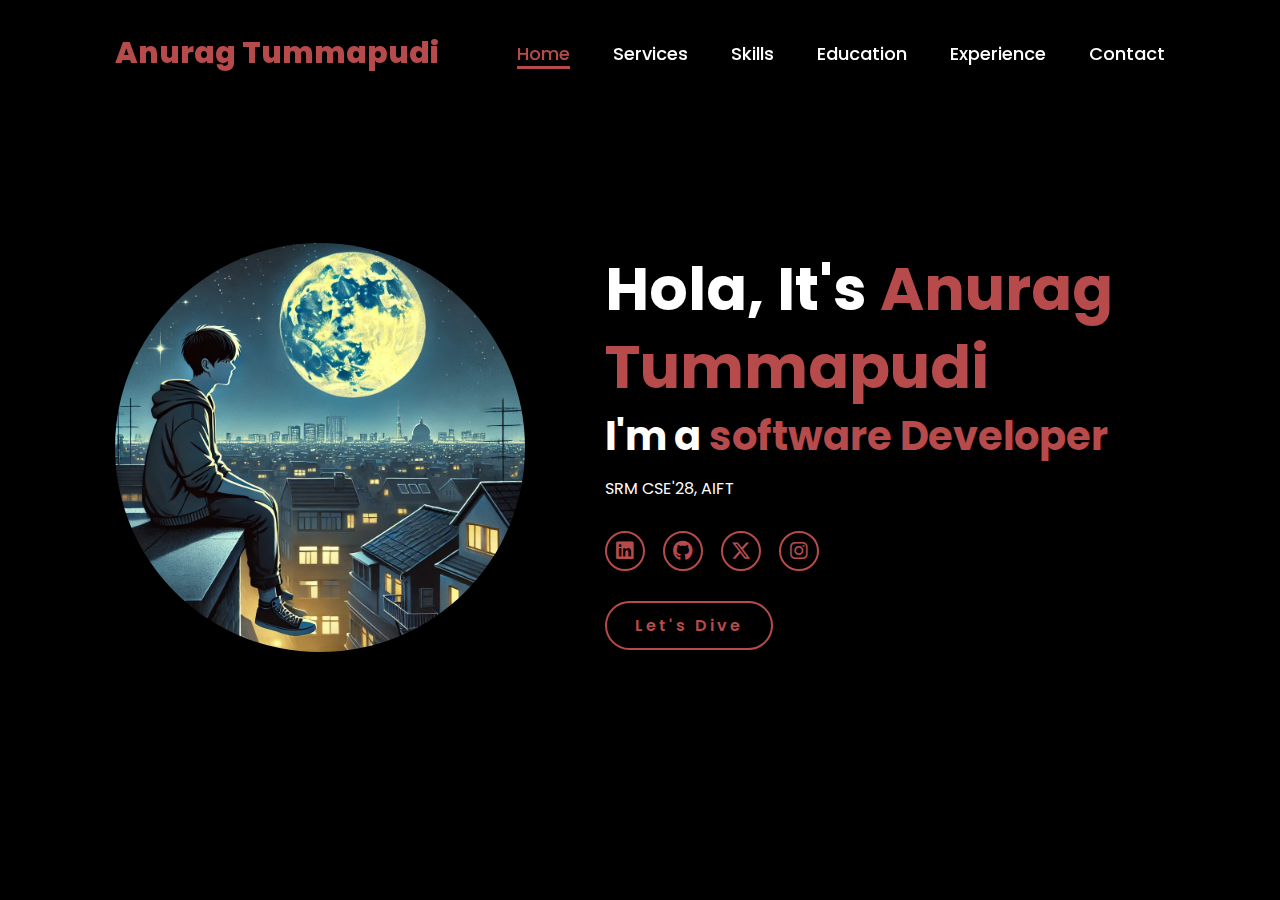
<file: index.html>
<!DOCTYPE html>
<html lang="en">
<head>
  <meta charset="UTF-8" />
  <meta name="viewport" content="width=device-width, initial-scale=1.0"/>
  <link rel="icon" href="Favicon1.png" type="image/x-icon">
  <link rel="stylesheet" href="https://cdnjs.cloudflare.com/ajax/libs/font-awesome/6.5.2/css/all.min.css" />
  <link rel="stylesheet" href="style.css" />
  <title>Portfolio Website</title>
</head>
<body>
  <header>
    <a href="index.html" class="logo">Anurag Tummapudi</a>
    <nav>
      <a href="index.html" class="active">Home</a>
      <a href="services.html">Services</a>
      <a href="skills.html">Skills</a>
      <a href="education.html">Education</a>
      <a href="experience.html">Experience</a>
      <a href="contact.html">Contact</a>
    </nav>
  </header>

  <section class="home">
    <div class="home-img">
      <img src="main.jpg" alt="" />
    </div>
    <div class="home-content">
      <h1>Hola, It's <span>Anurag Tummapudi</span></h1>
      <h3 class="typing-text">I'm a <span></span></h3>
      <p>SRM CSE'28, AIFT</p>
      <div class="social-icons">
        <a href="https://linkedin.com/in/anuragtummapudi"><i class="fa-brands fa-linkedin"></i></a>
        <a href="https://github.com/AnuragTummapudi"><i class="fa-brands fa-github"></i></a>
        <a href="https://x.com/AnuragT24072007"><i class="fa-brands fa-x-twitter"></i></a>
        <a href="https://instagram.com/anurag_tummapudi"><i class="fa-brands fa-instagram"></i></a>
      </div>
      <a href="services.html" class="btn">Let's Dive</a>
    </div>
  </section>
</body>
</html>
</file>
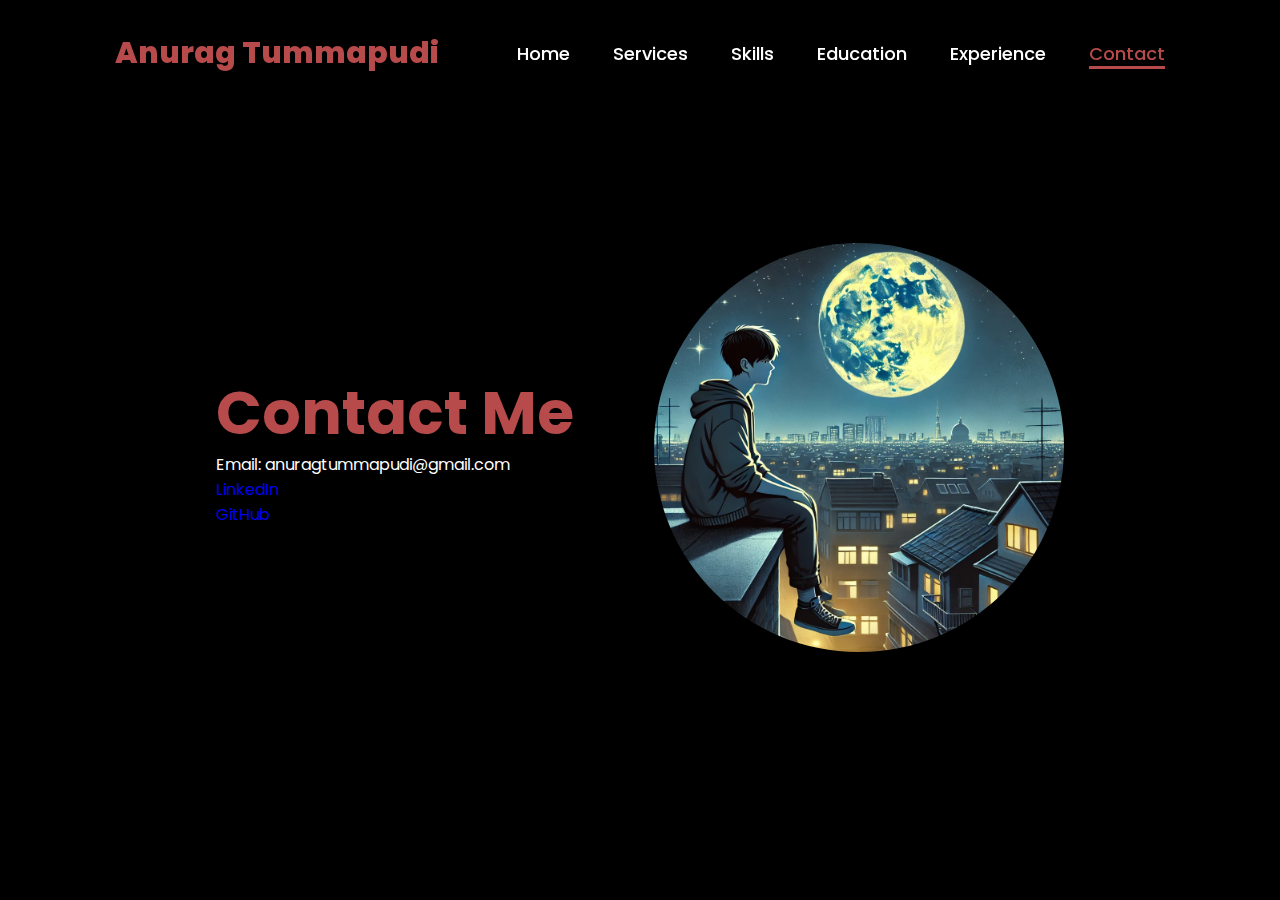
<file: contact.html>
<!DOCTYPE html>
<html lang="en">
<head>
  <meta charset="UTF-8" />
  <meta name="viewport" content="width=device-width, initial-scale=1.0"/>
  <title>Contact | Anurag Tummapudi</title>
  <link rel="stylesheet" href="https://cdnjs.cloudflare.com/ajax/libs/font-awesome/6.5.2/css/all.min.css"/>
  <link rel="stylesheet" href="style.css"/>
</head>
<body>
  <header>
    <a href="index.html" class="logo">Anurag Tummapudi</a>
    <nav>
      <a href="index.html">Home</a>
      <a href="services.html">Services</a>
      <a href="skills.html">Skills</a>
      <a href="education.html">Education</a>
      <a href="experience.html">Experience</a>
      <a href="contact.html" class="active">Contact</a>
    </nav>
  </header>

  <section class="home">
    <div class="home-content">
      <h1><span>Contact Me</span></h1>
      <p style="font-size: 1.6rem; line-height: 2.5rem;">
        Email: anuragtummapudi@gmail.com<br/>
        <a href="https://linkedin.com/in/anuragtummapudi" target="_blank">LinkedIn</a><br/>
        <a href="https://github.com/AnuragTummapudi" target="_blank">GitHub</a><br/>
      </p>
    </div>
    <div class="home-img">
      <img src="main.jpg" alt="">
    </div>
  </section>
</body>
</html>
</file>
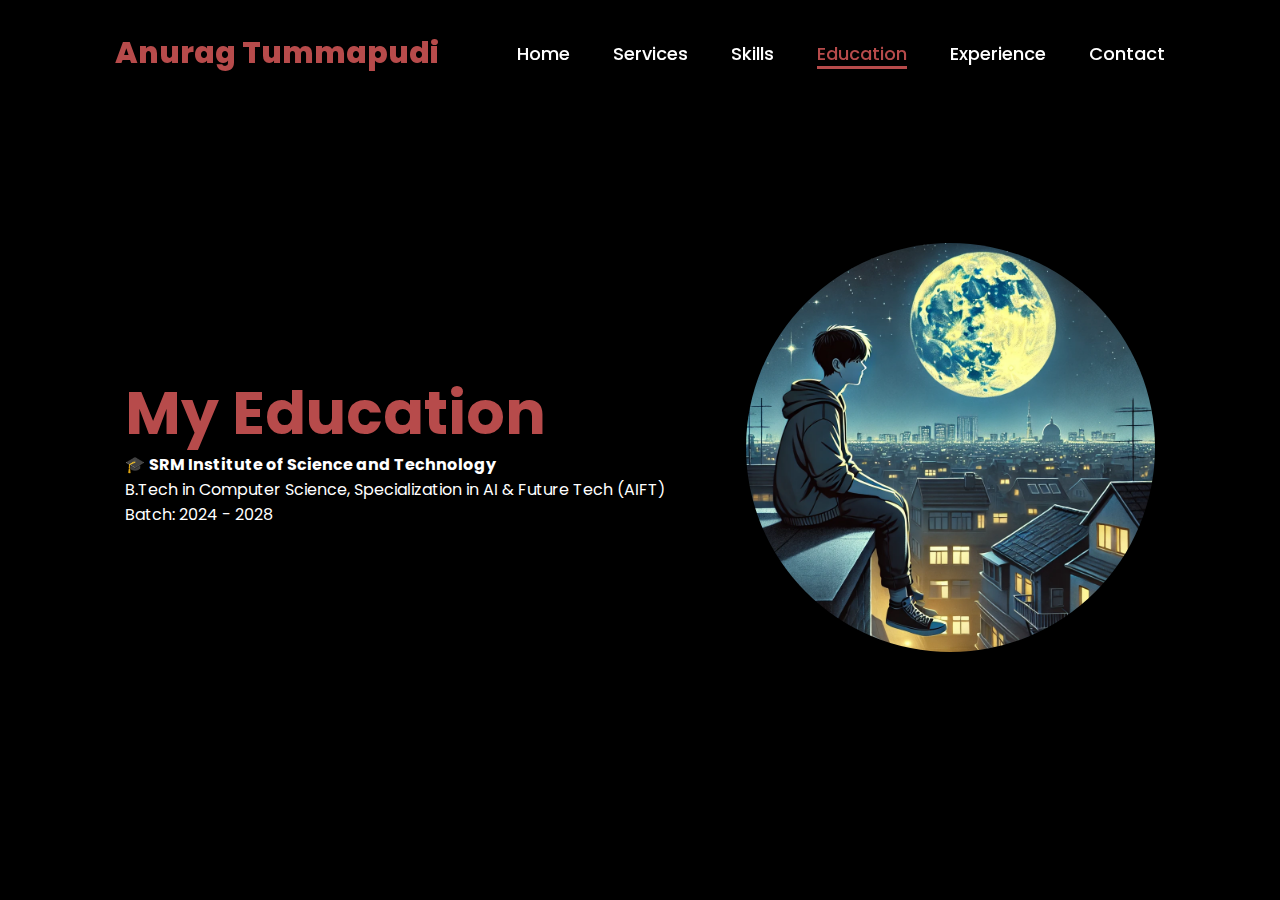
<file: education.html>
<!DOCTYPE html>
<html lang="en">
<head>
  <meta charset="UTF-8" />
  <meta name="viewport" content="width=device-width, initial-scale=1.0"/>
  <title>Education | Anurag Tummapudi</title>
  <link rel="stylesheet" href="https://cdnjs.cloudflare.com/ajax/libs/font-awesome/6.5.2/css/all.min.css"/>
  <link rel="stylesheet" href="style.css"/>
</head>
<body>
  <header>
    <a href="index.html" class="logo">Anurag Tummapudi</a>
    <nav>
      <a href="index.html">Home</a>
      <a href="services.html">Services</a>
      <a href="skills.html">Skills</a>
      <a href="education.html" class="active">Education</a>
      <a href="experience.html">Experience</a>
      <a href="contact.html">Contact</a>
    </nav>
  </header>

  <section class="home">
    <div class="home-content">
      <h1><span>My Education</span></h1>
      <p style="font-size: 1.6rem; line-height: 2.5rem;">
        🎓 <strong>SRM Institute of Science and Technology</strong><br/>
        B.Tech in Computer Science, Specialization in AI & Future Tech (AIFT)<br/>
        Batch: 2024 - 2028
      </p>
    </div>
    <div class="home-img">
      <img src="main.jpg" alt="">
    </div>
  </section>
</body>
</html>
</file>
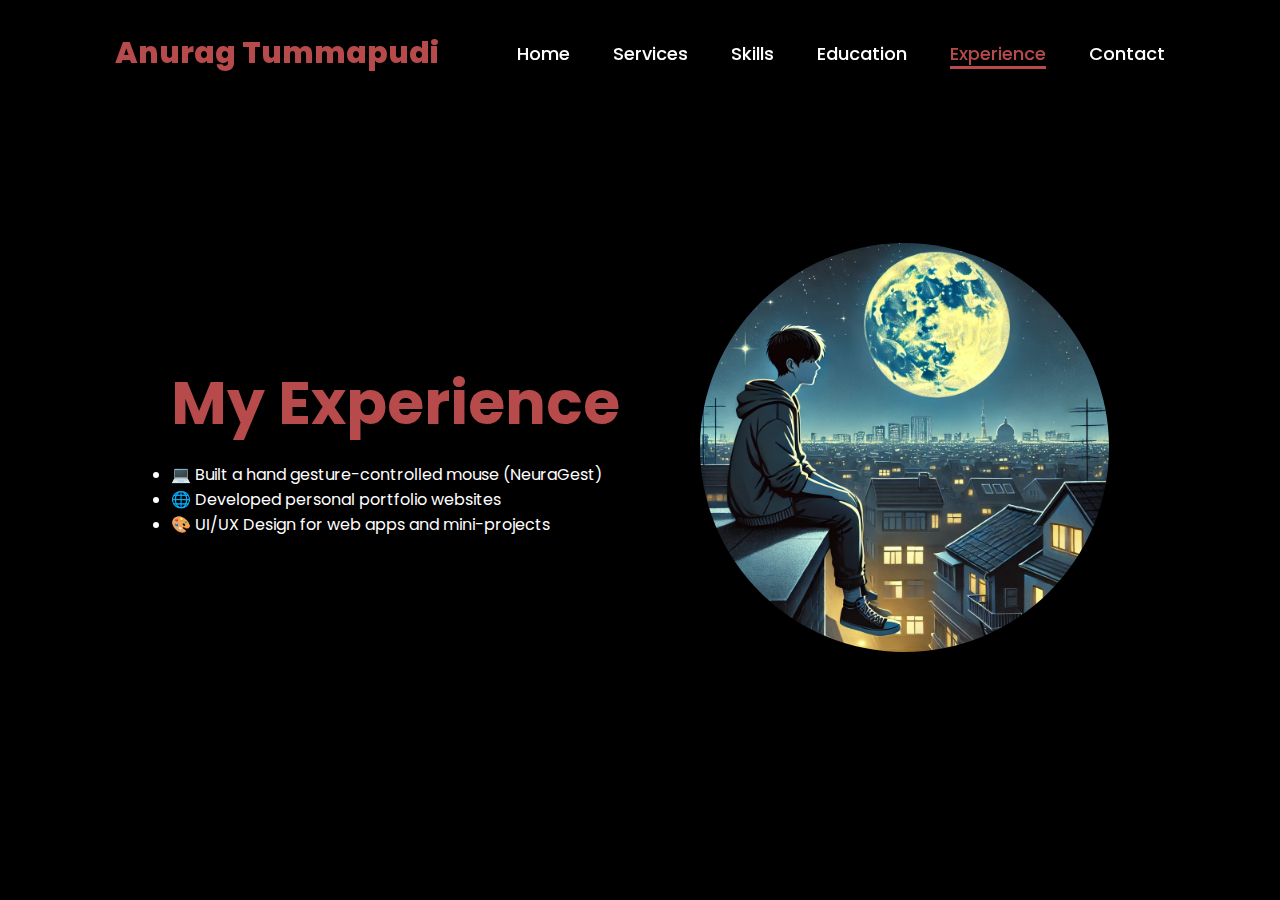
<file: experience.html>
<!DOCTYPE html>
<html lang="en">
<head>
  <meta charset="UTF-8" />
  <meta name="viewport" content="width=device-width, initial-scale=1.0"/>
  <title>Experience | Anurag Tummapudi</title>
  <link rel="stylesheet" href="https://cdnjs.cloudflare.com/ajax/libs/font-awesome/6.5.2/css/all.min.css"/>
  <link rel="stylesheet" href="style.css"/>
</head>
<body>
  <header>
    <a href="index.html" class="logo">Anurag Tummapudi</a>
    <nav>
      <a href="index.html">Home</a>
      <a href="services.html">Services</a>
      <a href="skills.html">Skills</a>
      <a href="education.html">Education</a>
      <a href="experience.html" class="active">Experience</a>
      <a href="contact.html">Contact</a>
    </nav>
  </header>

  <section class="home">
    <div class="home-content">
      <h1><span>My Experience</span></h1>
      <ul style="font-size: 1.6rem; line-height: 2.5rem; margin-top: 2rem;">
        <li>💻 Built a hand gesture-controlled mouse (NeuraGest)</li>
        <li>🌐 Developed personal portfolio websites</li>
        <li>🎨 UI/UX Design for web apps and mini-projects</li>
      </ul>
    </div>
    <div class="home-img">
      <img src="main.jpg" alt="">
    </div>
  </section>
</body>
</html>
</file>
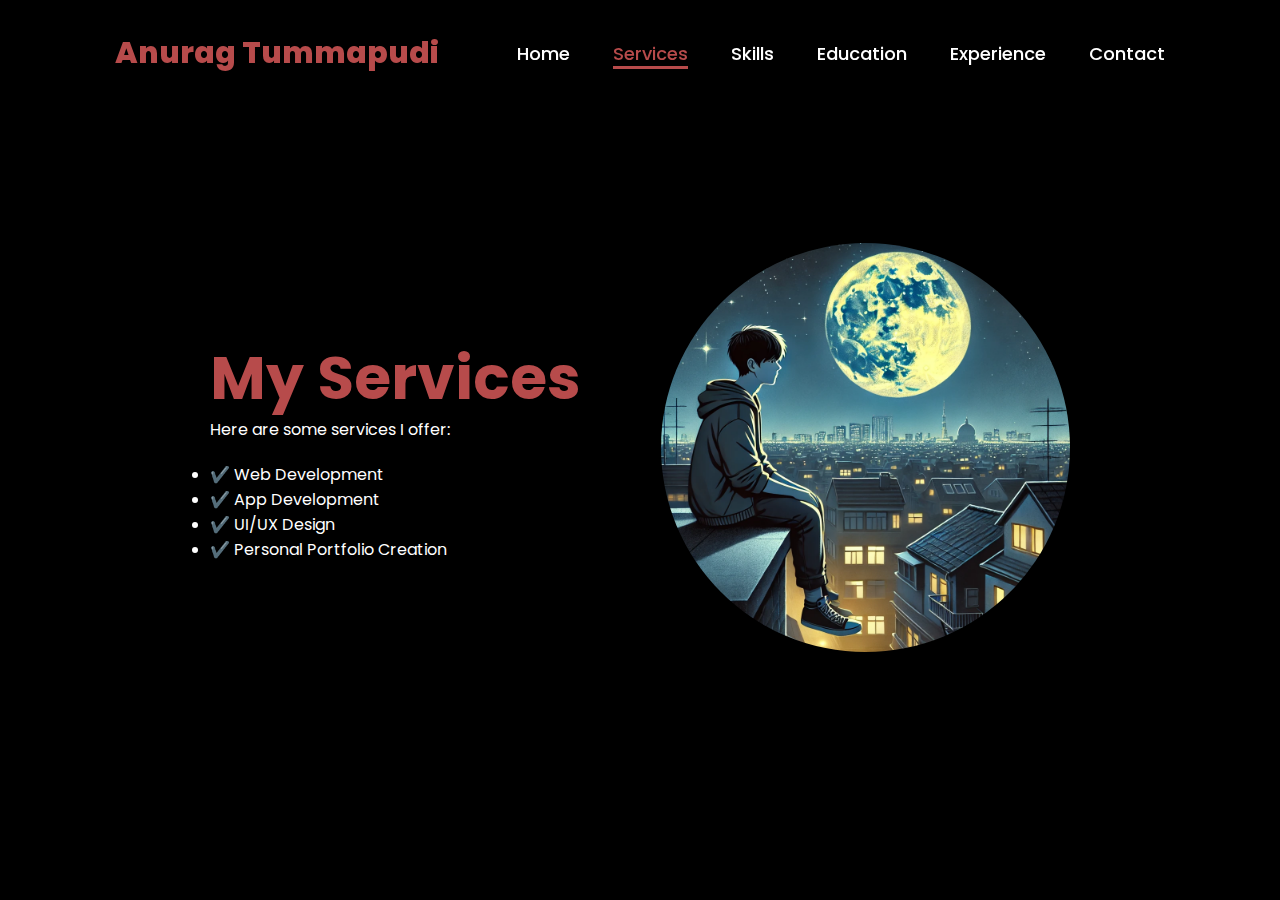
<file: services.html>
<!DOCTYPE html>
<html lang="en">
<head>
  <meta charset="UTF-8" />
  <meta name="viewport" content="width=device-width, initial-scale=1.0"/>
  <title>Services | Anurag Tummapudi</title>
  <link rel="stylesheet" href="https://cdnjs.cloudflare.com/ajax/libs/font-awesome/6.5.2/css/all.min.css"/>
  <link rel="stylesheet" href="style.css"/>
</head>
<body>
  <header>
    <a href="index.html" class="logo">Anurag Tummapudi</a>
    <nav>
      <a href="index.html">Home</a>
      <a href="services.html" class="active">Services</a>
      <a href="skills.html">Skills</a>
      <a href="education.html">Education</a>
      <a href="experience.html">Experience</a>
      <a href="contact.html">Contact</a>
    </nav>
  </header>

  <section class="home">
    <div class="home-content">
      <h1><span>My Services</span></h1>
      <p>Here are some services I offer:</p>
      <ul style="font-size: 1.6rem; line-height: 2.5rem; margin-top: 2rem;">
        <li>✔️ Web Development</li>
        <li>✔️ App Development</li>
        <li>✔️ UI/UX Design</li>
        <li>✔️ Personal Portfolio Creation</li>
      </ul>
    </div>
    <div class="home-img">
      <img src="main.jpg" alt="">
    </div>
  </section>
</body>
</html>
</file>
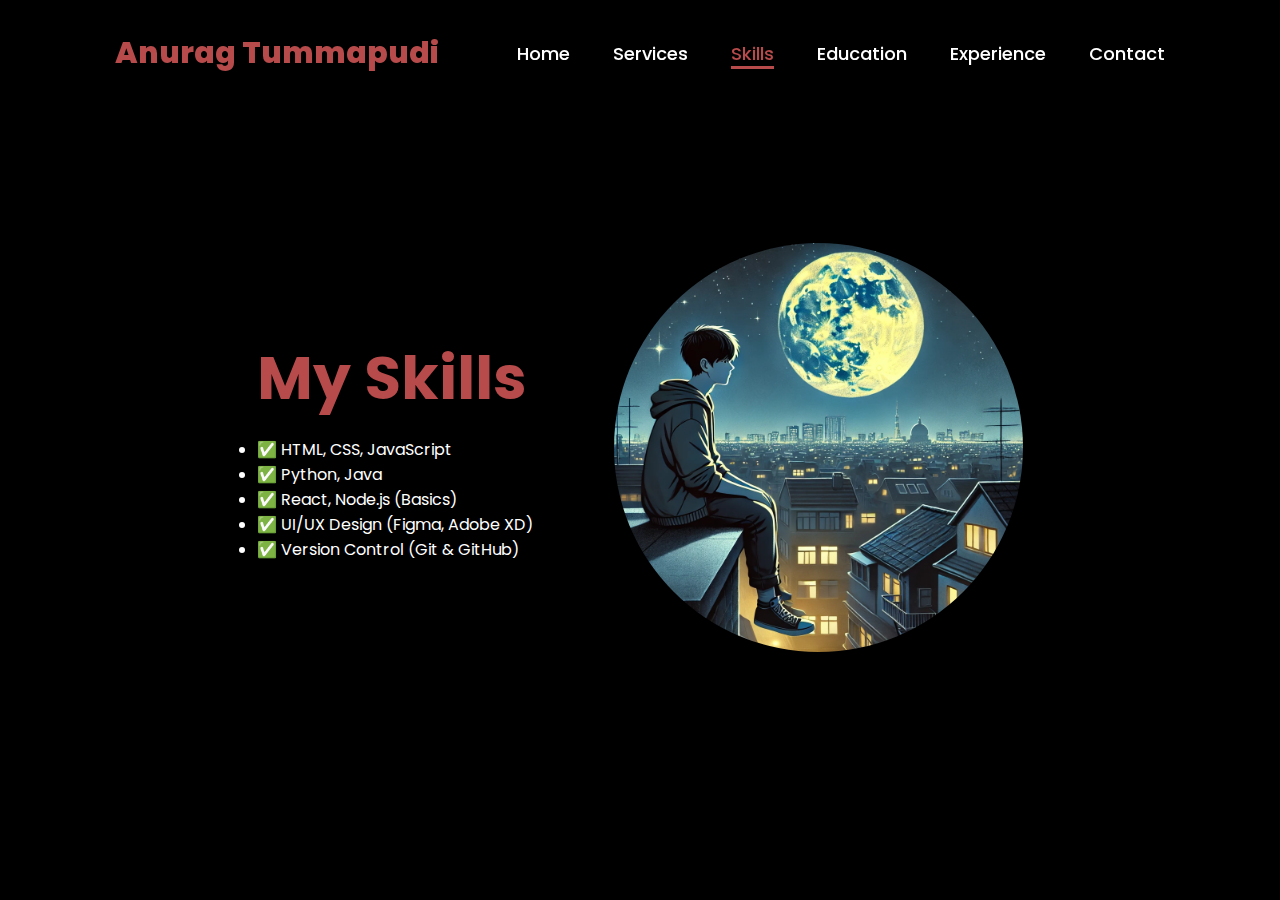
<file: skills.html>
<!DOCTYPE html>
<html lang="en">
<head>
  <meta charset="UTF-8" />
  <meta name="viewport" content="width=device-width, initial-scale=1.0"/>
  <title>Skills | Anurag Tummapudi</title>
  <link rel="stylesheet" href="https://cdnjs.cloudflare.com/ajax/libs/font-awesome/6.5.2/css/all.min.css"/>
  <link rel="stylesheet" href="style.css"/>
</head>
<body>
  <header>
    <a href="index.html" class="logo">Anurag Tummapudi</a>
    <nav>
      <a href="index.html">Home</a>
      <a href="services.html">Services</a>
      <a href="skills.html" class="active">Skills</a>
      <a href="education.html">Education</a>
      <a href="experience.html">Experience</a>
      <a href="contact.html">Contact</a>
    </nav>
  </header>

  <section class="home">
    <div class="home-content">
      <h1><span>My Skills</span></h1>
      <ul style="font-size: 1.6rem; line-height: 2.5rem; margin-top: 2rem;">
        <li>✅ HTML, CSS, JavaScript</li>
        <li>✅ Python, Java</li>
        <li>✅ React, Node.js (Basics)</li>
        <li>✅ UI/UX Design (Figma, Adobe XD)</li>
        <li>✅ Version Control (Git & GitHub)</li>
      </ul>
    </div>
    <div class="home-img">
      <img src="main.jpg" alt="">
    </div>
  </section>
</body>
</html>
</file>
<file: style.css>
@import url('https://fonts.googleapis.com/css2?family=Poppins:wght@100;200;300;400;500;600&display=swap');
*{
    margin: 0;
    padding: 0;
    box-sizing: border-box;
    text-decoration: none;
    border: none;
    outline: none;
    font-family: 'Poppins', sans-serif;
}
html{
    font-size: 62.5%;
}
body{
    width: 100%;
    height: 100vh;
    overflow-x: hidden;
    background-color: black;
    color: white;
}
header{
    margin-top: 20px;
    position: fixed;
    top: 0;
    left: 0;
    width: 100%;
    padding: 1rem 9%;
    background-color: transparent;
    filter: drop-shadow(10px);
    display: flex;
    justify-content: space-between;
    align-items: center;
    z-index: 100;
}
.logo{
    font-size: 3rem;
    color: #b74b4b;
    font-weight: 800;
    cursor: pointer;
    transition: 0.5s ease;
}
.logo:hover{
    transform: scale(1.1);
}
nav a{
    font-size: 1.8rem;
    color: white;
    margin-left: 4rem;
    font-weight: 500;
    transition: 0.3s ease;
    border-bottom: 3px solid transparent;
}
nav a:hover,
nav a.active{
    color: #b74b4b;
    border-bottom: 3px solid #b74b4b;
}
@media(max-width:995px){
    nav{
        position: absolute;
        display: none;
        top: 0;
        right: 0;
        width: 40%;
        border-left: 3px solid #b74b4b;
        border-bottom: 3px solid #b74b4b;
        border-bottom-left-radius: 2rem;
        padding: 1rem solid;
        background-color: #161616;
        border-top: 0.1rem solid rgba(0,0,0,0.1);
    }
    nav.active{
        display: block;
    }
    nav a{
        display: block;
        font-size: 2rem;
        margin: 3rem 0;
    }
    nav a:hover,
    nav a.active{
        padding: 1rem;
        border-radius: 0.5rem;
        border-bottom: 0.5rem solid #b74b4b;
    }
}
section{
    min-height: 100vh;
    padding: 5rem 9% 5rem;
}
.home{
    display: flex;
    justify-content: center;
    align-items: center;
    gap: 8rem;
    background-color: black;
}
.home .home-content h1{
    font-size: 6rem;
    font-weight: 700;
    line-height: 1.3;
}
span{
    color: #b74b4b;
}
.home-content h3{
    font-size: 4rem;
    margin-bottom: 1rem;
    font-weight: 700;
}
.home-content p{
    font-size: 1.6rem;
}
.home-img{
    border-radius: 50%;
}
.home-img img{
    position: relative;
    width: 32vw;
    border-radius: 50%;
    box-shadow: 0 0 25px solid #b74b4b;
    cursor: pointer;
    transition: 0.2s linear;
}
.home-img img:hover{
    font-size: 1.8rem;
    font-weight: 500;
}
.social-icons a{
    display: inline-flex;
    justify-content: center;
    align-items: center;
    width: 4rem;
    height: 4rem;
    background-color: transparent;
    border: 0.2rem solid #b74b4b;
    font-size: 2rem;
    border-radius: 50%;
    margin: 3rem 1.5rem 3rem 0;
    transition: 0.3s ease;
    color: #b74b4b;
}
.social-icons a:hover{
    color: black;
    transform: scale(1.3) translateY(-5px);
    background-color: #b74b4b;
    box-shadow: 0  0 25px #b74b4b;
}
.btn{
    display: inline-block;
    padding: 1rem 2.8rem;
    background-color: black;
    border-radius: 4rem;
    font-size: 1.6rem;
    color: #b74b4b;
    letter-spacing: 0.3rem;
    font-weight: 600;
    border: 2px solid #b74b4b;
    transition: 0.3s ease;
    cursor: pointer;
}
.btn:hover{
    transform: scale3d(1.03);
    background-color: #b74b4b;
    color: black;
    box-shadow: 0 0 25px #b74b4b;
}
.typing-text{
    font-size: 34px;
    font-weight: 600;
    min-width: 280px;
}
.typing-text span{
    position: relative;
}
.typing-text span::before{
    content: "software Developer";
    color: #b74b4b;
    animation: words 20s infinite;
}
.typing-text span::after{
    content: "";
    background-color: black;
    position: absolute;
    width: calc(100% + 8px);
    height: 100%;
    border-left: 3px solid black;
    right: -8;
    animation: cursor 0.6s infinite;
}
@keyframes cursor{
    to{
        border-left: 3px solid #b74b4b;
    }
}
@keyframes words{
    0%, 20%{
        content: "Web Developer";
    }
    21%, 40%{
        content: "App Developer";
    }
    41%, 60%{
        content: "UI/UX Designer";
    }
    61%, 80%{
        content: "Influencer";
    }
    81%, 100%{
        content: "Kalvian";
    }
}
@media (max-width: 1000px){
    .home{
        gap: 4rem;
    }
}
@media(max-width:995px){
    .home{
        flex-direction: column;
        margin: 5rem 4rem;
    }
    .home .home-content h3{
        font-size: 2.5rem;
    }
    .home-content h1{
        font-size: 5rem;
    }
    .home-img img{
        width: 70vw;
        margin-top: 4rem;
    }
}
</file>
